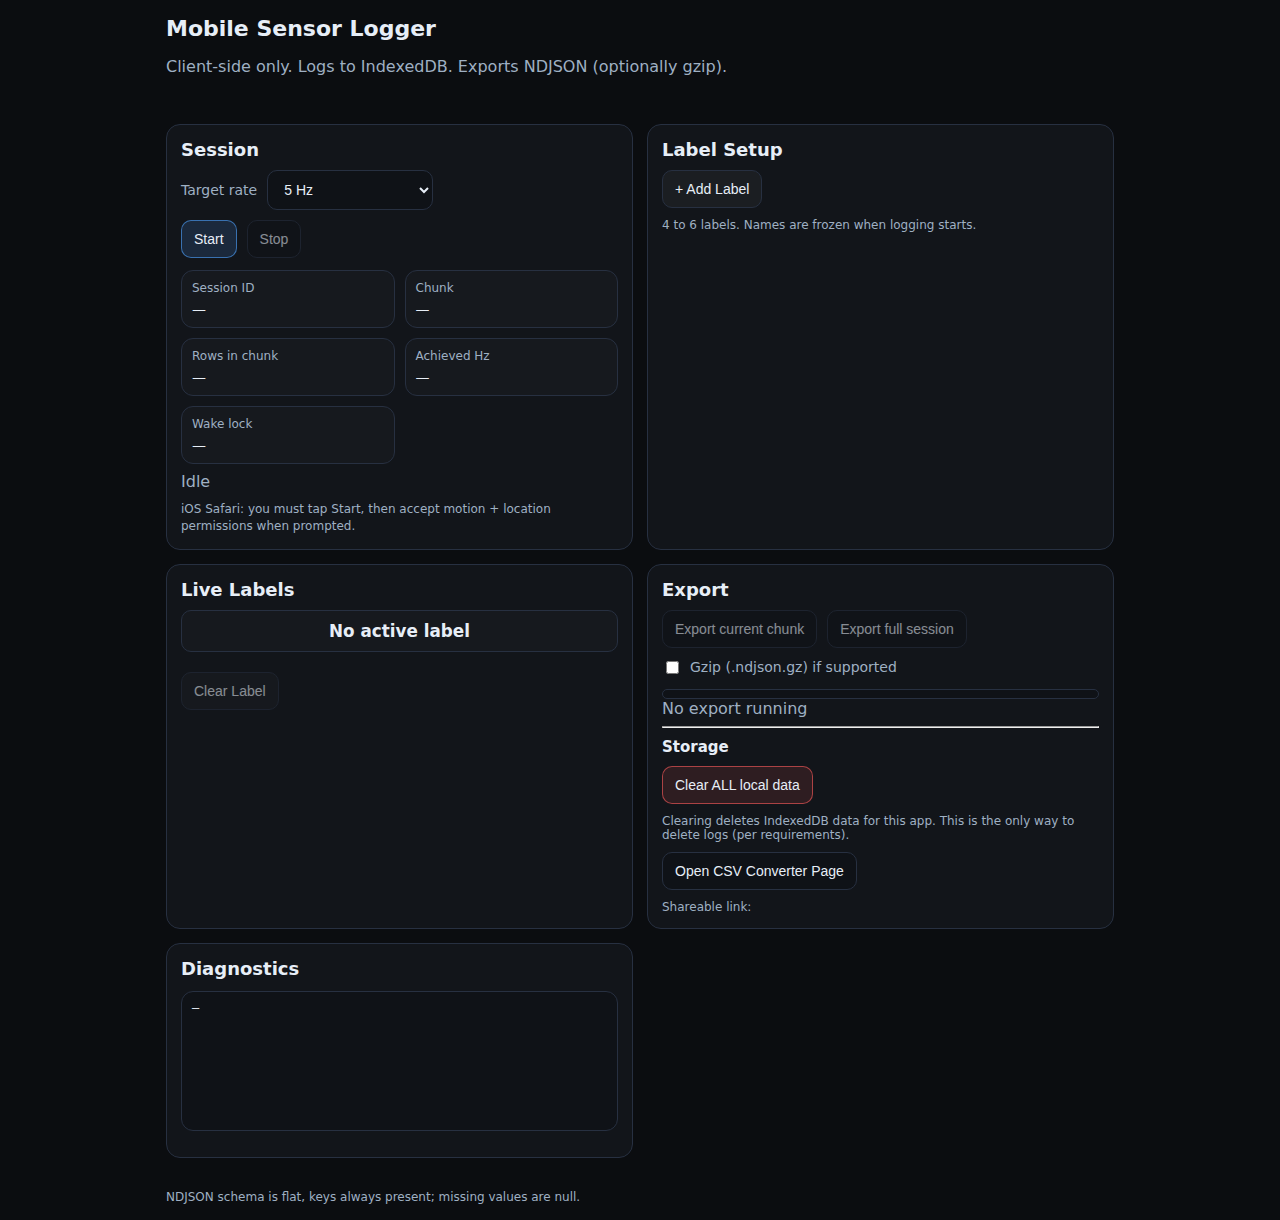
<file: index.html>
<!doctype html>
<html lang="en">
<head>
  <meta charset="utf-8" />
  <meta name="viewport" content="width=device-width,initial-scale=1" />
  <title>Mobile Sensor Logger</title>
  <link rel="stylesheet" href="css/styles.css" />
</head>
<body>
  <header class="wrap">
    <h1>Mobile Sensor Logger</h1>
    <p class="muted">Client-side only. Logs to IndexedDB. Exports NDJSON (optionally gzip).</p>
  </header>

  <main class="wrap grid">
    <section class="card">
      <h2>Session</h2>

      <div class="row">
        <label for="targetHz">Target rate</label>
        <select id="targetHz">
          <option value="5">5 Hz</option>
          <option value="50">50 Hz</option>
          <option value="100">100 Hz (best effort)</option>
        </select>
      </div>

      <div class="row">
        <button id="btnStart" class="primary">Start</button>
        <button id="btnStop" disabled>Stop</button>
      </div>

      <div class="kpis">
        <div class="kpi">
          <div class="kpiLabel">Session ID</div>
          <div id="kpiSessionId" class="kpiValue">—</div>
        </div>
        <div class="kpi">
          <div class="kpiLabel">Chunk</div>
          <div id="kpiChunk" class="kpiValue">—</div>
        </div>
        <div class="kpi">
          <div class="kpiLabel">Rows in chunk</div>
          <div id="kpiRows" class="kpiValue">—</div>
        </div>
        <div class="kpi">
          <div class="kpiLabel">Achieved Hz</div>
          <div id="kpiAchieved" class="kpiValue">—</div>
        </div>
        <div class="kpi">
          <div class="kpiLabel">Wake lock</div>
          <div id="kpiWakeLock" class="kpiValue">—</div>
        </div>
      </div>

      <div id="status" class="status muted">Idle</div>
      <div class="hint">
        iOS Safari: you must tap Start, then accept motion + location permissions when prompted.
      </div>
    </section>

    <section class="card" id="labelSetupCard">
      <h2>Label Setup</h2>
      <div id="labelInputList"></div>
      <div class="row">
        <button id="btnAddLabel" class="secondary">+ Add Label</button>
      </div>
      <div class="muted small">4 to 6 labels. Names are frozen when logging starts.</div>
    </section>

    <section class="card" id="liveLabelCard">
      <h2>Live Labels</h2>
      <div id="activeLabelDisplay" class="activeLabelDisplay">No active label</div>
      <div id="labelButtons" class="labelGrid"></div>
      <div class="row">
        <button id="btnClearLabel" class="secondary" disabled>Clear Label</button>
      </div>
    </section>

    <section class="card">
      <h2>Export</h2>

      <div class="row">
        <button id="btnExportCurrent" disabled>Export current chunk</button>
        <button id="btnExportSession" disabled>Export full session</button>
      </div>

      <div class="row">
        <label class="checkbox">
          <input type="checkbox" id="chkGzip" />
          Gzip (.ndjson.gz) if supported
        </label>
      </div>

      <div class="progressWrap">
        <div class="progressBar"><div id="exportBar" class="progressFill" style="width:0%"></div></div>
        <div id="exportText" class="muted">No export running</div>
      </div>

      <hr />

      <h3>Storage</h3>
      <div class="row">
        <button id="btnClear" class="danger">Clear ALL local data</button>
      </div>
      <div class="muted small">
        Clearing deletes IndexedDB data for this app. This is the only way to delete logs (per requirements).
      </div>

      <div class="row">
        <button id="btnOpenConverter">Open CSV Converter Page</button>
      </div>
      <div class="muted small">
        Shareable link: <a id="converterLink" href="#" target="_blank" rel="noopener noreferrer"></a>
      </div>
      
    </section>

    <section class="card">
      <h2>Diagnostics</h2>
      <pre id="diag" class="pre">—</pre>
    </section>
  </main>

  <footer class="wrap muted small">
    NDJSON schema is flat, keys always present; missing values are null.
  </footer>

  <script type="module" src="js/ui.js"></script>
</body>
</html>
</file>
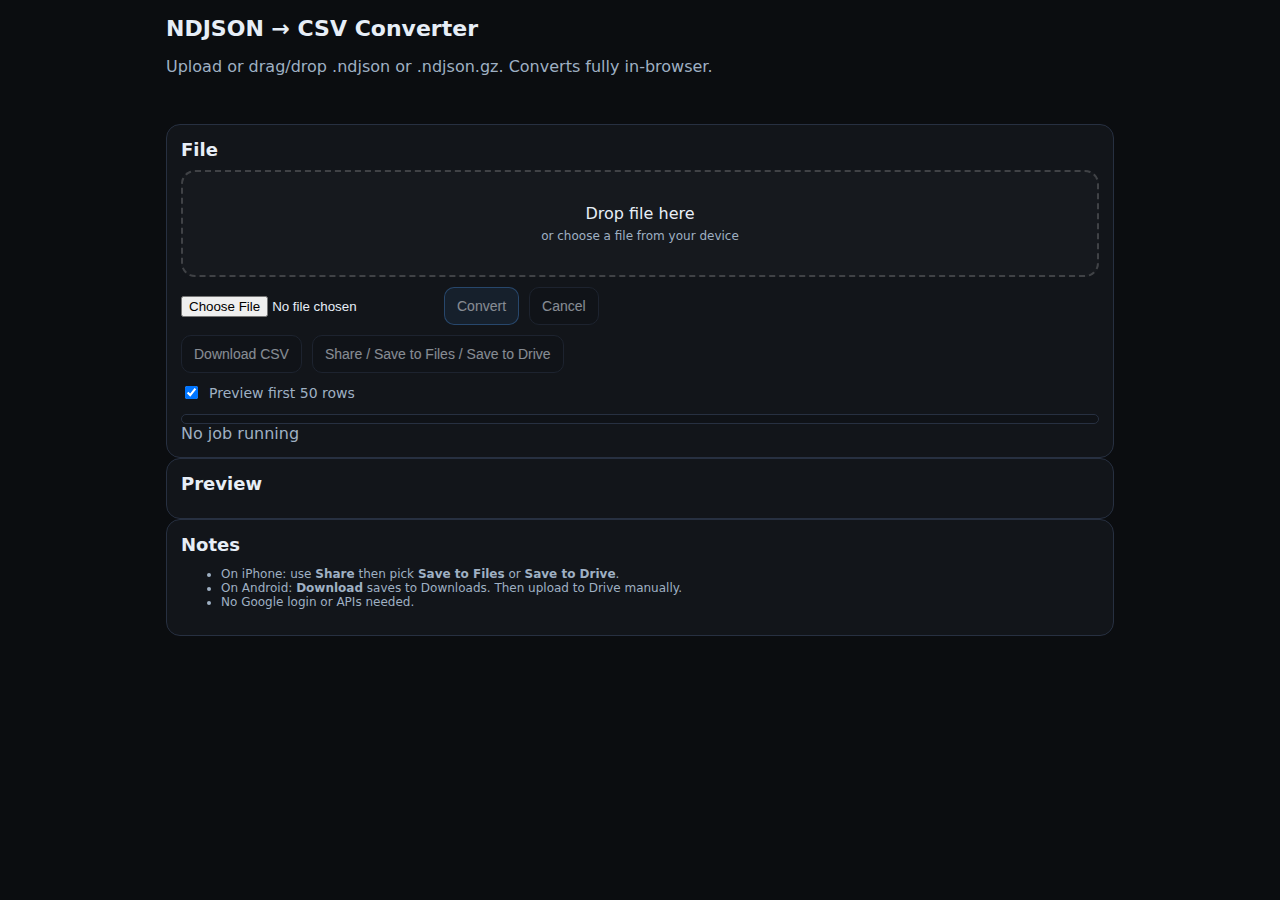
<file: convert.html>
<!doctype html>
<html lang="en">
<head>
  <meta charset="utf-8" />
  <meta name="viewport" content="width=device-width,initial-scale=1" />
  <title>NDJSON → CSV Converter</title>
  <link rel="stylesheet" href="css/styles.css" />
</head>
<body>
  <header class="wrap">
    <h1>NDJSON → CSV Converter</h1>
    <p class="muted">Upload or drag/drop .ndjson or .ndjson.gz. Converts fully in-browser.</p>
  </header>

  <main class="wrap">
    <section class="card">
      <h2>File</h2>

      <div id="drop" class="drop">
        <div class="dropInner">
          <div class="dropTitle">Drop file here</div>
          <div class="muted small">or choose a file from your device</div>
        </div>
      </div>

      <div class="row">
        <input id="file" type="file" accept=".ndjson,.gz,.ndjson.gz" />
        <button id="btnConvert" class="primary" disabled>Convert</button>
        <button id="btnCancel" disabled>Cancel</button>
      </div>

      <div class="row">
        <button id="btnDownload" disabled>Download CSV</button>
        <button id="btnShare" disabled>Share / Save to Files / Save to Drive</button>
      </div>

      <div class="row">
        <label class="checkbox">
          <input type="checkbox" id="chkPreview" checked />
          Preview first 50 rows
        </label>
      </div>

      <div class="progressWrap">
        <div class="progressBar"><div id="bar" class="progressFill" style="width:0%"></div></div>
        <div id="progressText" class="muted">No job running</div>
      </div>

      <div id="meta" class="muted small"></div>
    </section>

    <section class="card">
      <h2>Preview</h2>
      <div class="tableWrap">
        <table id="previewTable"></table>
      </div>
    </section>

    <section class="card">
      <h2>Notes</h2>
      <ul class="muted small">
        <li>On iPhone: use <b>Share</b> then pick <b>Save to Files</b> or <b>Save to Drive</b>.</li>
        <li>On Android: <b>Download</b> saves to Downloads. Then upload to Drive manually.</li>
        <li>No Google login or APIs needed.</li>
      </ul>
    </section>
  </main>

  <script type="module" src="js/convert/ui.js"></script>
</body>
</html>
</file>
<file: css/styles.css>
:root {
  --bg: #0b0d10;
  --card: #12151a;
  --text: #e7eef7;
  --muted: #9fb0c3;
  --line: #273041;
  --primary: #4ea1ff;
  --danger: #ff5b5b;
}

* { box-sizing: border-box; }
body {
  margin: 0;
  font-family: system-ui, -apple-system, Segoe UI, Roboto, Helvetica, Arial, sans-serif;
  background: var(--bg);
  color: var(--text);
}

.wrap { max-width: 980px; margin: 0 auto; padding: 16px; }
.grid { display: grid; grid-template-columns: 1fr; gap: 14px; }
@media (min-width: 900px) { .grid { grid-template-columns: 1fr 1fr; } }

.card {
  background: var(--card);
  border: 1px solid var(--line);
  border-radius: 14px;
  padding: 14px;
}

h1 { margin: 0 0 6px 0; font-size: 22px; }
h2 { margin: 0 0 10px 0; font-size: 18px; }
h3 { margin: 10px 0 8px 0; font-size: 15px; }

.row { display: flex; gap: 10px; align-items: center; margin: 10px 0; flex-wrap: wrap; }
label { font-size: 14px; color: var(--muted); }

select, button {
  border-radius: 10px;
  border: 1px solid var(--line);
  background: #0f1217;
  color: var(--text);
  padding: 10px 12px;
  font-size: 14px;
}

button { cursor: pointer; }
button:disabled { opacity: 0.55; cursor: not-allowed; }

button.primary { border-color: rgba(78,161,255,0.6); }
button.primary { background: rgba(78,161,255,0.15); }
button.danger { border-color: rgba(255,91,91,0.6); background: rgba(255,91,91,0.12); }

.muted { color: var(--muted); }
.small { font-size: 12px; }
.status { margin-top: 8px; }
.hint { margin-top: 10px; font-size: 12px; color: var(--muted); line-height: 1.4; }

.kpis { display: grid; grid-template-columns: repeat(2, 1fr); gap: 10px; margin-top: 12px; }
.kpi { padding: 10px; border: 1px solid var(--line); border-radius: 12px; background: rgba(255,255,255,0.02); }
.kpiLabel { font-size: 12px; color: var(--muted); }
.kpiValue { font-size: 14px; margin-top: 6px; word-break: break-all; }

.progressWrap { margin-top: 12px; }
.progressBar { height: 10px; border-radius: 999px; border: 1px solid var(--line); background: #0f1217; overflow: hidden; }
.progressFill { height: 100%; background: rgba(78,161,255,0.7); }

.pre {
  white-space: pre-wrap;
  background: #0f1217;
  border: 1px solid var(--line);
  border-radius: 12px;
  padding: 10px;
  font-size: 12px;
  min-height: 140px;
}
.checkbox { display: flex; gap: 8px; align-items: center; }

/* Label setup inputs */
.labelInputRow { display: flex; gap: 8px; align-items: center; margin: 6px 0; }
.labelInputRow input[type="text"] {
  flex: 1;
  border-radius: 10px;
  border: 1px solid var(--line);
  background: #0f1217;
  color: var(--text);
  padding: 9px 12px;
  font-size: 14px;
}
.labelInputRow input[type="text"]:disabled { opacity: 0.55; }

/* Live label buttons */
.activeLabelDisplay {
  text-align: center;
  font-size: 1.05rem;
  font-weight: 600;
  padding: 10px 8px;
  margin-bottom: 10px;
  border: 1px solid var(--line);
  border-radius: 10px;
  background: rgba(255,255,255,0.02);
  min-height: 2.4rem;
  word-break: break-word;
}
.labelGrid {
  display: grid;
  grid-template-columns: 1fr 1fr;
  gap: 8px;
  margin-bottom: 10px;
}
.labelBtn {
  min-height: 3.5rem;
  font-size: 0.95rem;
  border-radius: 10px;
  border: 1px solid var(--line);
  background: #0f1217;
  color: var(--text);
  cursor: pointer;
  padding: 8px 6px;
  word-break: break-word;
  line-height: 1.3;
  transition: background 0.1s, border-color 0.1s;
}
.labelBtn:disabled { opacity: 0.45; cursor: not-allowed; }
.labelBtn.active {
  border-color: rgba(78,161,255,0.8);
  background: rgba(78,161,255,0.18);
}

button.secondary {
  border-color: var(--line);
  background: rgba(255,255,255,0.04);
}

.drop {
  border: 2px dashed rgba(255,255,255,0.18);
  border-radius: 14px;
  padding: 18px;
  margin: 10px 0;
  background: rgba(255,255,255,0.02);
}
.drop.dragover {
  border-color: rgba(78,161,255,0.7);
  background: rgba(78,161,255,0.08);
}
.dropInner { text-align: center; padding: 14px; }
.dropTitle { font-size: 16px; margin-bottom: 6px; }
</file>
